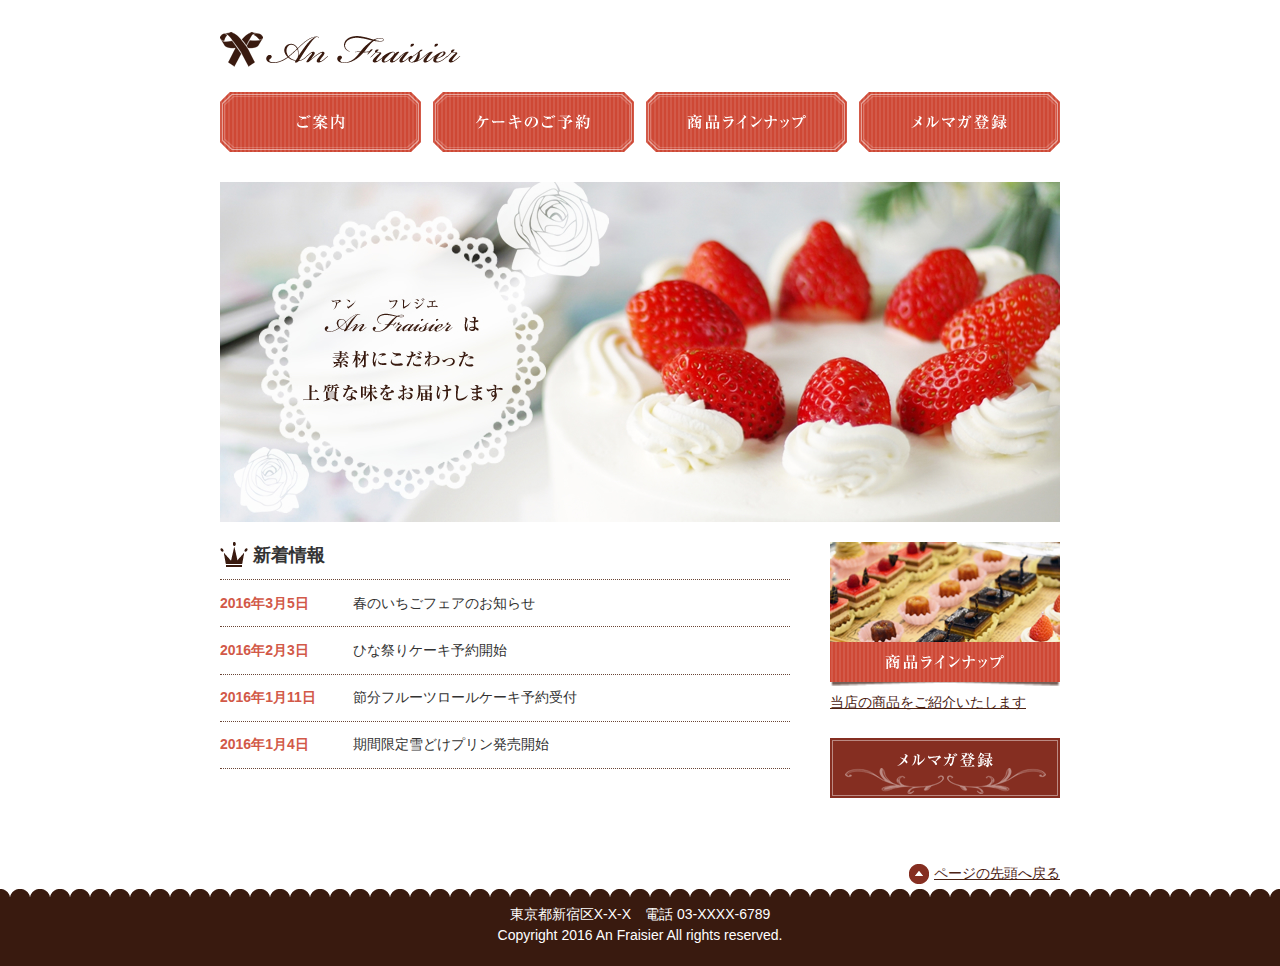
<file: site/index.html>
﻿<!DOCTYPE html>
<html lang="ja">
<head>
<meta charset="UTF-8">
<title>ご案内 - An Fraisier</title>
<link rel="stylesheet" href="css/style.css">
<link rel="stylesheet" href="css/responsive.css" media="screen and (max-width: 767px)">
</head>

<body>
<header id="top">
	<h1><a href="index.html"><img src="images/logo.png" alt="An Fraisier"></a></h1>
</header>
<nav>
	<ul>
		<li id="nav_info"><a href="info.html">ご案内</a></li>
		<li id="nav_reserve"><a href="reserve.html">ケーキのご予約</a></li>
		<li id="nav_lineup"><a href="lineup.html">商品ラインナップ</a></li>
		<li id="nav_mailmagazine"><a href="mailmagazine.html">メルマガ登録</a></li>
	</ul>
</nav>
<div id="pickup_area">
	<ul>
		<li class="now"><img src="images/pickup_image1.jpg" alt="An Fraisierは素材にこだわった上品な味をお届けします" class="image1"></li>
		<li><img src="images/pickup_image2.jpg" alt="春のいちごフェア　3月12日（土）～4月10日（日）いちごを使用したケーキ全品2割引　該当商品3つ以上お買い上げでマカロンプレゼント" class="image2"></li>
		<li><img src="images/pickup_image3.jpg" alt="ハートのマカロン　4月29日（土）～6月26日（日）期間限定発売" class="image3"></li>
	</ul>
</div>
<div id="contents">
	<div id="main">
		<section id="news">
			<h2>新着情報</h2>
				<ul>
					<li><time datetime="2016-03-05">2016年3月5日</time>春のいちごフェアのお知らせ</li>
					<li><time datetime="2016-02-03">2016年2月3日</time>ひな祭りケーキ予約開始</li>
					<li><time datetime="2016-01-11">2016年1月11日</time>節分フルーツロールケーキ予約受付</li>
					<li><time datetime="2016-01-04">2016年1月4日</time>期間限定雪どけプリン発売開始</li>
				</ul>
		</section>
	</div>
	<div id="sub">
		<aside>
		   <a href="lineup.html">
			<div class="aside_banner">
				<dl>
				<dt><img src="images/banner_lineup.png" alt="商品ラインナップ"></dt>
				<dd>当店の商品をご紹介いたします</dd>
				</dl>
			</div>
		   </a>
			<div class="aside_banner">
				<a href="mailmagazine.html">
				<p><img src="images/banner_mailmagazine.png" alt="メルマガ登録"></p>
				</a>
			</div>
		</aside>
	</div>
</div>
<footer>
	<p id="pagetop"><a href="#top">ページの先頭へ戻る</a></p>
	<div id="footer_inner">
		<address>東京都新宿区X-X-X　電話 03-XXXX-6789</address>
		<p id="copyright"><small>Copyright 2016 An Fraisier All rights reserved.</small></p>
	</div>
</footer>
<script src="js/slideshow.js"></script>
</body>
</html>
</file>
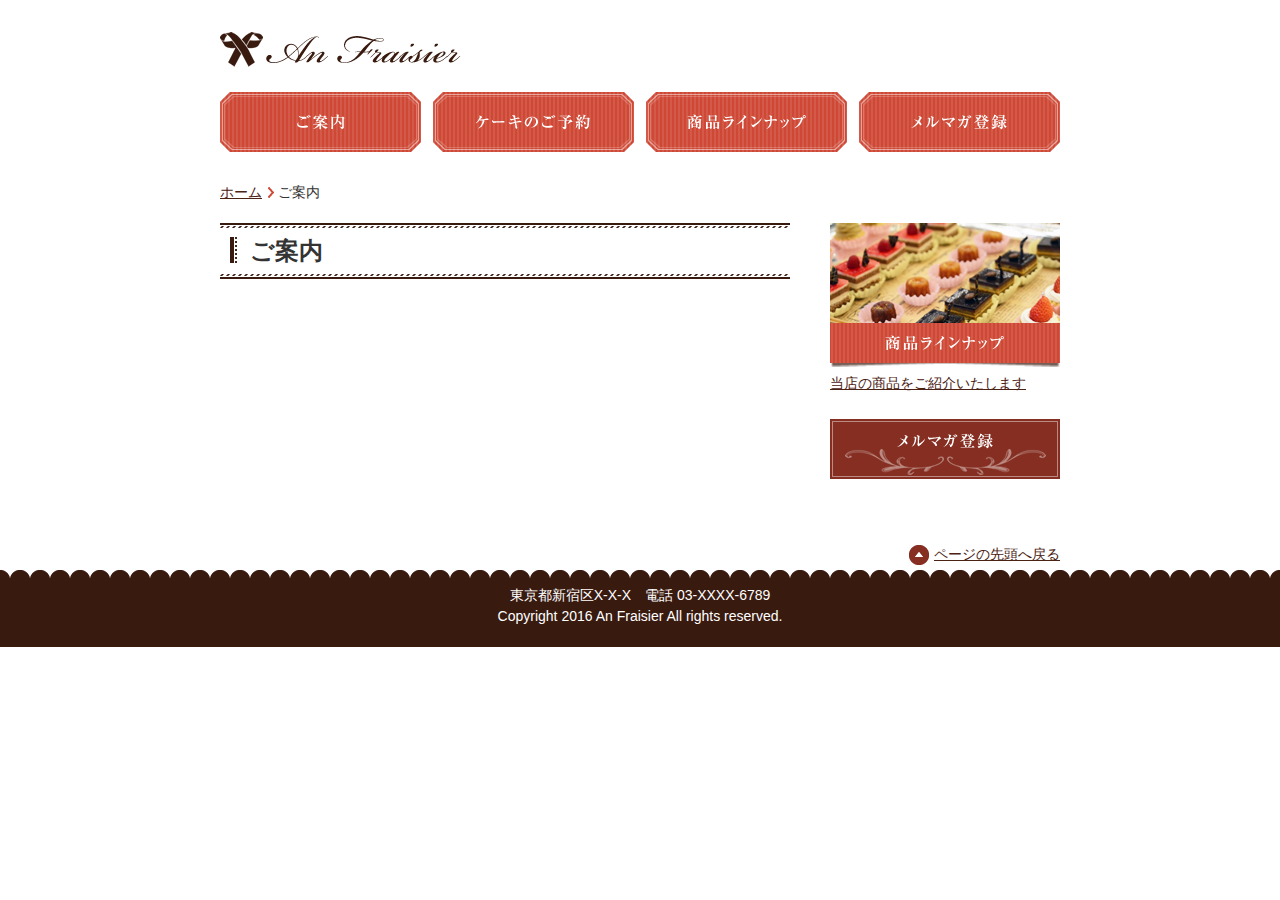
<file: site/base.html>
﻿<!DOCTYPE html>
<html lang="ja">
<head>
<meta charset="UTF-8">
<title>ご案内 - An Fraisier</title>
<link rel="stylesheet" href="css/style.css">
</head>

<body>
<header id="top">
	<h1><a href="index.html"><img src="images/logo.png" alt="An Fraisier"></a></h1>
</header>
<nav>
	<ul>
		<li id="nav_info"><a href="info.html">ご案内</a></li>
		<li id="nav_reserve"><a href="reserve.html">ケーキのご予約</a></li>
		<li id="nav_lineup"><a href="lineup.html">商品ラインナップ</a></li>
		<li id="nav_mailmagazine"><a href="mailmagazine.html">メルマガ登録</a></li>
	</ul>
</nav>
<div id="path_level">
	<ol>
		<li><a href="index.html">ホーム</a></li>
		<li>ご案内</li>
	</ol>
</div>
<div id="contents">
	<div id="main">
		<article>
			<h1>ご案内</h1>
		</article>
	</div>
	<div id="sub">
		<aside>
		   <a href="lineup.html">
			<div class="aside_banner">
				<dl>
				<dt><img src="images/banner_lineup.png" alt="商品ラインナップ"></dt>
				<dd>当店の商品をご紹介いたします</dd>
				</dl>
			</div>
		   </a>
			<div class="aside_banner">
				<a href="mailmagazine.html">
				<p><img src="images/banner_mailmagazine.png" alt="メルマガ登録"></p>
				</a>
			</div>
		</aside>
	</div>
</div>
<footer>
	<p id="pagetop"><a href="#top">ページの先頭へ戻る</a></p>
	<div id="footer_inner">
		<address>東京都新宿区X-X-X　電話 03-XXXX-6789</address>
		<p id="copyright"><small>Copyright 2016 An Fraisier All rights reserved.</small></p>
	</div>
</footer>
</body>
</html>
</file>
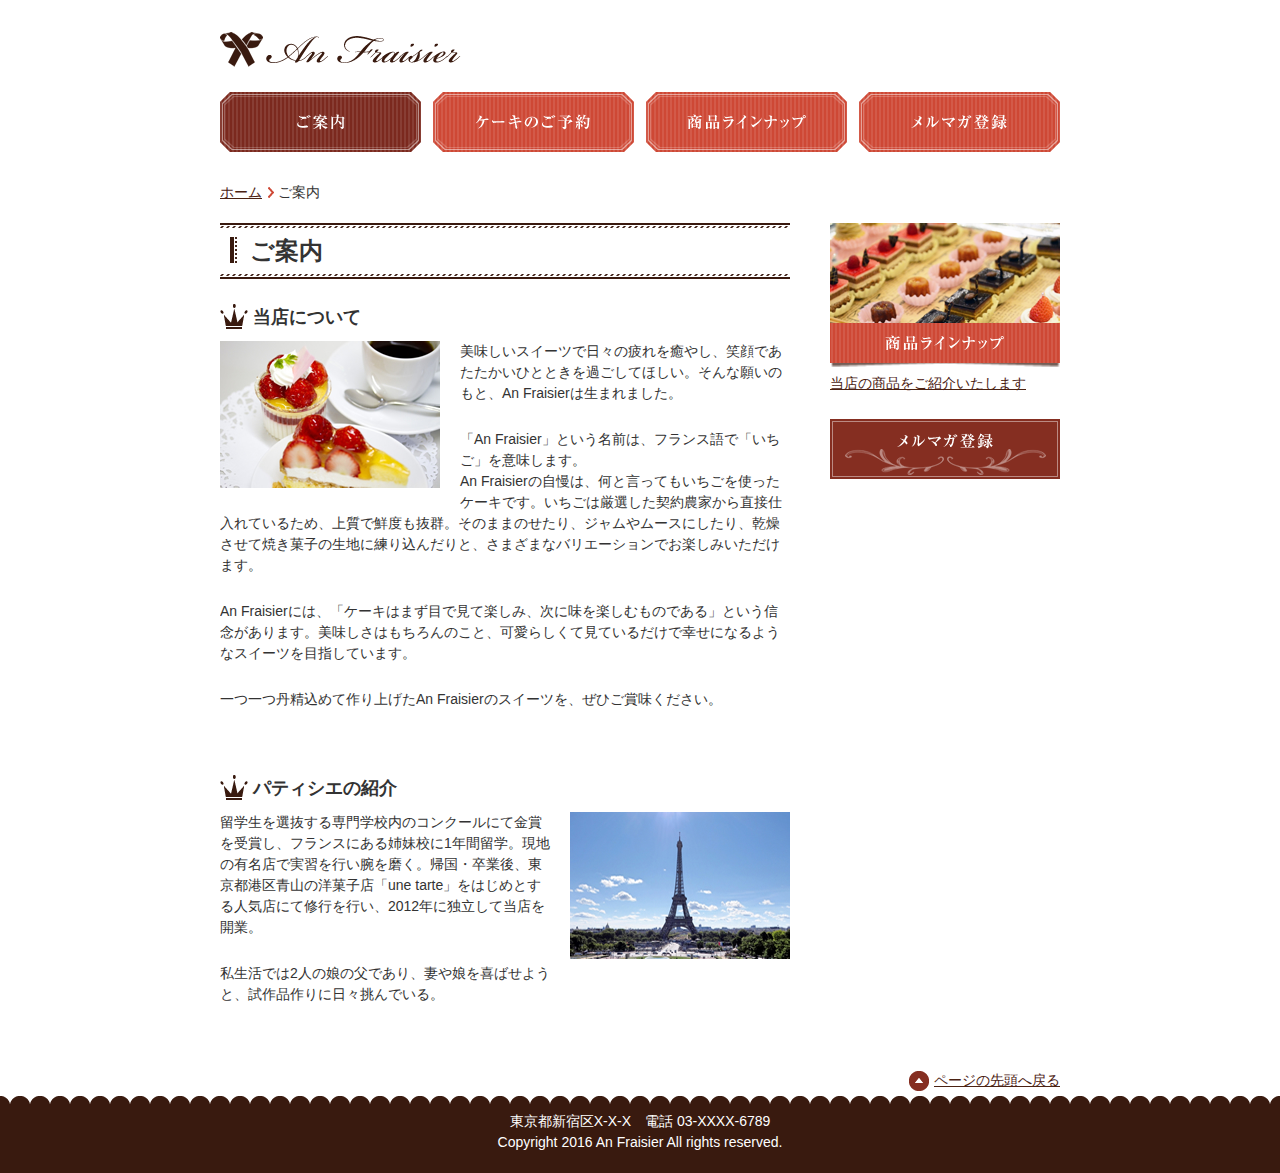
<file: site/info.html>
﻿<!DOCTYPE html>
<html lang="ja">
<head>
<meta charset="UTF-8">
<title>ご案内 - An Fraisier</title>
<link rel="stylesheet" href="css/style.css">
</head>

<body id="info">
<header id="top">
	<h1><a href="index.html"><img src="images/logo.png" alt="An Fraisier"></a></h1>
</header>
<nav>
	<ul>
		<li id="nav_info"><a href="info.html">ご案内</a></li>
		<li id="nav_reserve"><a href="reserve.html">ケーキのご予約</a></li>
		<li id="nav_lineup"><a href="lineup.html">商品ラインナップ</a></li>
		<li id="nav_mailmagazine"><a href="mailmagazine.html">メルマガ登録</a></li>
	</ul>
</nav>
<div id="path_level">
	<ol>
		<li><a href="index.html">ホーム</a></li>
		<li>ご案内</li>
	</ol>
</div>
<div id="contents">
	<div id="main">
		<article>
			<h1>ご案内</h1>
			<section class="section_area">
				<h2>当店について</h2>
				<p><img src="images/photo_info1.jpg" alt="" class="photo_left">美味しいスイーツで日々の疲れを癒やし、笑顔であたたかいひとときを過ごしてほしい。そんな願いのもと、An Fraisierは生まれました。</p>
				<p>「An Fraisier」という名前は、フランス語で「いちご」を意味します。<br>An Fraisierの自慢は、何と言ってもいちごを使ったケーキです。いちごは厳選した契約農家から直接仕入れているため、上質で鮮度も抜群。そのままのせたり、ジャムやムースにしたり、乾燥させて焼き菓子の生地に練り込んだりと、さまざまなバリエーションでお楽しみいただけます。</p>
				<p>An Fraisierには、「ケーキはまず目で見て楽しみ、次に味を楽しむものである」という信念があります。美味しさはもちろんのこと、可愛らしくて見ているだけで幸せになるようなスイーツを目指しています。</p>
				<p>一つ一つ丹精込めて作り上げたAn Fraisierのスイーツを、ぜひご賞味ください。</p>
			</section>
			<section class="section_area">
				<h2>パティシエの紹介</h2>
				<p><img src="images/photo_info2.jpg" alt="" class="photo_right">留学生を選抜する専門学校内のコンクールにて金賞を受賞し、フランスにある姉妹校に1年間留学。現地の有名店で実習を行い腕を磨く。帰国・卒業後、東京都港区青山の洋菓子店「une tarte」をはじめとする人気店にて修行を行い、2012年に独立して当店を開業。</p>
				<p>私生活では2人の娘の父であり、妻や娘を喜ばせようと、試作品作りに日々挑んでいる。</p>
			</section>
		</article>
	</div>
	<div id="sub">
		<aside>
		   <a href="lineup.html">
			<div class="aside_banner">
				<dl>
				<dt><img src="images/banner_lineup.png" alt="商品ラインナップ"></dt>
				<dd>当店の商品をご紹介いたします</dd>
				</dl>
			</div>
		   </a>
			<div class="aside_banner">
				<a href="mailmagazine.html">
				<p><img src="images/banner_mailmagazine.png" alt="メルマガ登録"></p>
				</a>
			</div>
		</aside>
	</div>
</div>
<footer>
	<p id="pagetop"><a href="#top">ページの先頭へ戻る</a></p>
	<div id="footer_inner">
		<address>東京都新宿区X-X-X　電話 03-XXXX-6789</address>
		<p id="copyright"><small>Copyright 2016 An Fraisier All rights reserved.</small></p>
	</div>
</footer>
</body>
</html>
</file>
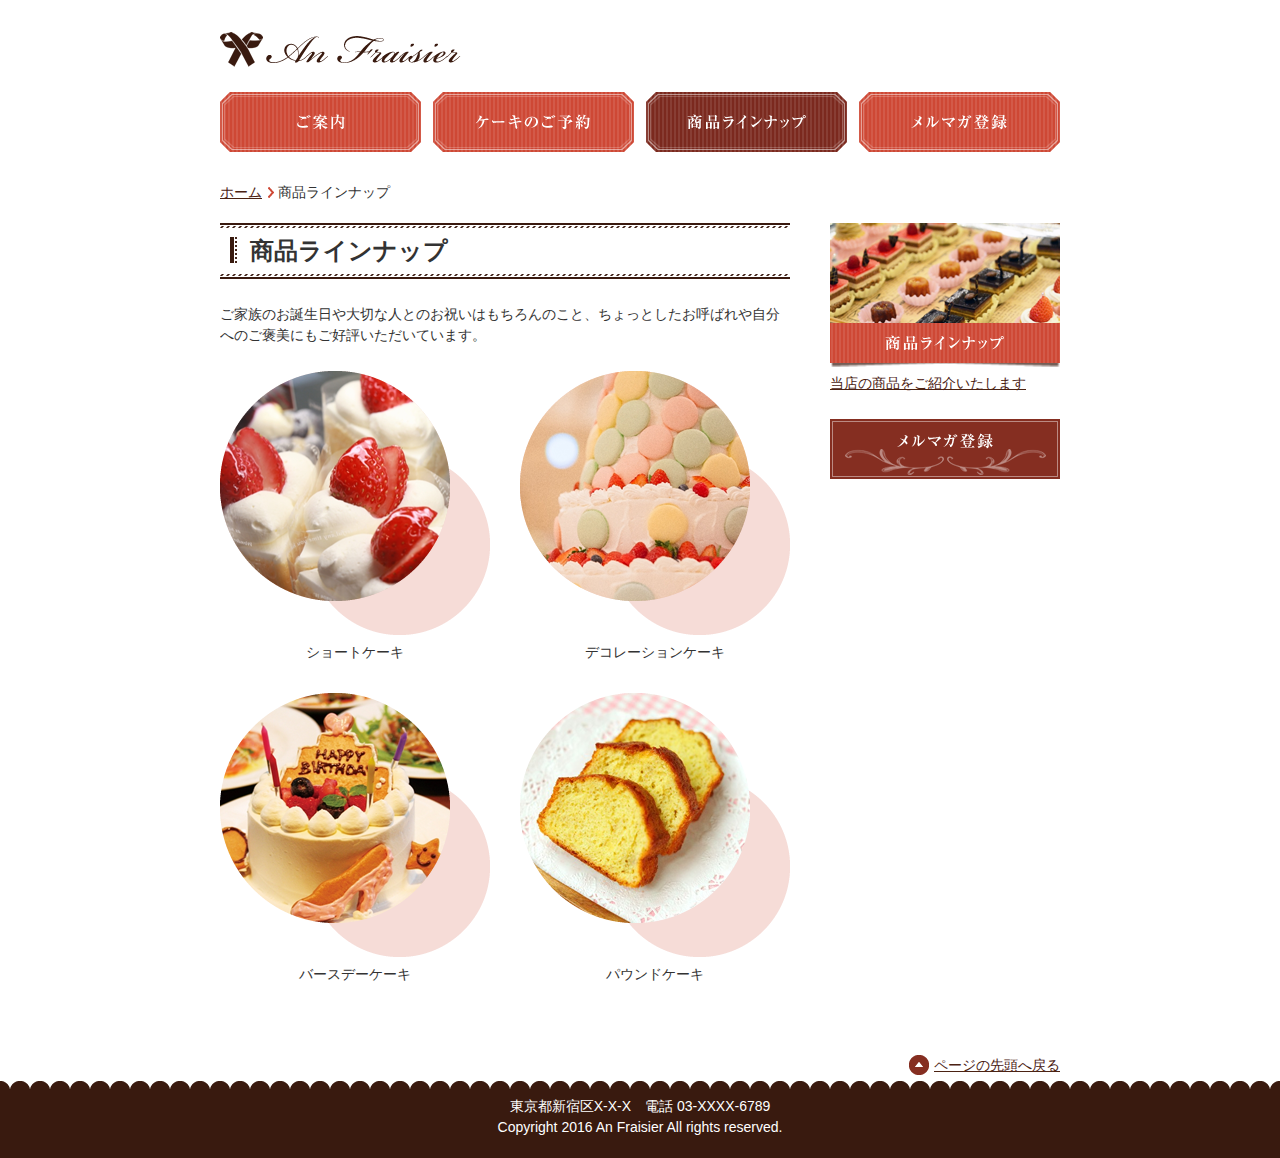
<file: site/lineup.html>
﻿<!DOCTYPE html>
<html lang="ja">
<head>
<meta charset="UTF-8">
<title>商品ラインナップ - An Fraisier</title>
<link rel="stylesheet" href="css/style.css">
</head>

<body id="lineup">
<header id="top">
	<h1><a href="index.html"><img src="images/logo.png" alt="An Fraisier"></a></h1>
</header>
<nav>
	<ul>
		<li id="nav_info"><a href="info.html">ご案内</a></li>
		<li id="nav_reserve"><a href="reserve.html">ケーキのご予約</a></li>
		<li id="nav_lineup"><a href="lineup.html">商品ラインナップ</a></li>
		<li id="nav_mailmagazine"><a href="mailmagazine.html">メルマガ登録</a></li>
	</ul>
</nav>
<div id="path_level">
	<ol>
		<li><a href="index.html">ホーム</a></li>
		<li>商品ラインナップ</li>
	</ol>
</div>
<div id="contents">
	<div id="main">
		<article>
			<h1>商品ラインナップ</h1>
			<p>ご家族のお誕生日や大切な人とのお祝いはもちろんのこと、ちょっとしたお呼ばれや自分へのご褒美にもご好評いただいています。</p>
			<div class="lineup_area">
				<figure><img src="images/photo_lineup1.png">
				<figcaption>ショートケーキ</figcaption></figure>
				<figure><img src="images/photo_lineup2.png">
				<figcaption>デコレーションケーキ</figcaption></figure>
			</div>
			<div class="lineup_area">
				<figure><img src="images/photo_lineup3.png">
				<figcaption>バースデーケーキ</figcaption></figure>
				<figure><img src="images/photo_lineup4.png">
				<figcaption>パウンドケーキ</figcaption></figure>
			</div>
		</article>
	</div>
	<div id="sub">
		<aside>
		   <a href="lineup.html">
			<div class="aside_banner">
				<dl>
				<dt><img src="images/banner_lineup.png" alt="商品ラインナップ"></dt>
				<dd>当店の商品をご紹介いたします</dd>
				</dl>
			</div>
		   </a>
			<div class="aside_banner">
				<a href="mailmagazine.html">
				<p><img src="images/banner_mailmagazine.png" alt="メルマガ登録"></p>
				</a>
			</div>
		</aside>
	</div>
</div>
<footer>
	<p id="pagetop"><a href="#top">ページの先頭へ戻る</a></p>
	<div id="footer_inner">
		<address>東京都新宿区X-X-X　電話 03-XXXX-6789</address>
		<p id="copyright"><small>Copyright 2016 An Fraisier All rights reserved.</small></p>
	</div>
</footer>
</body>
</html>
</file>
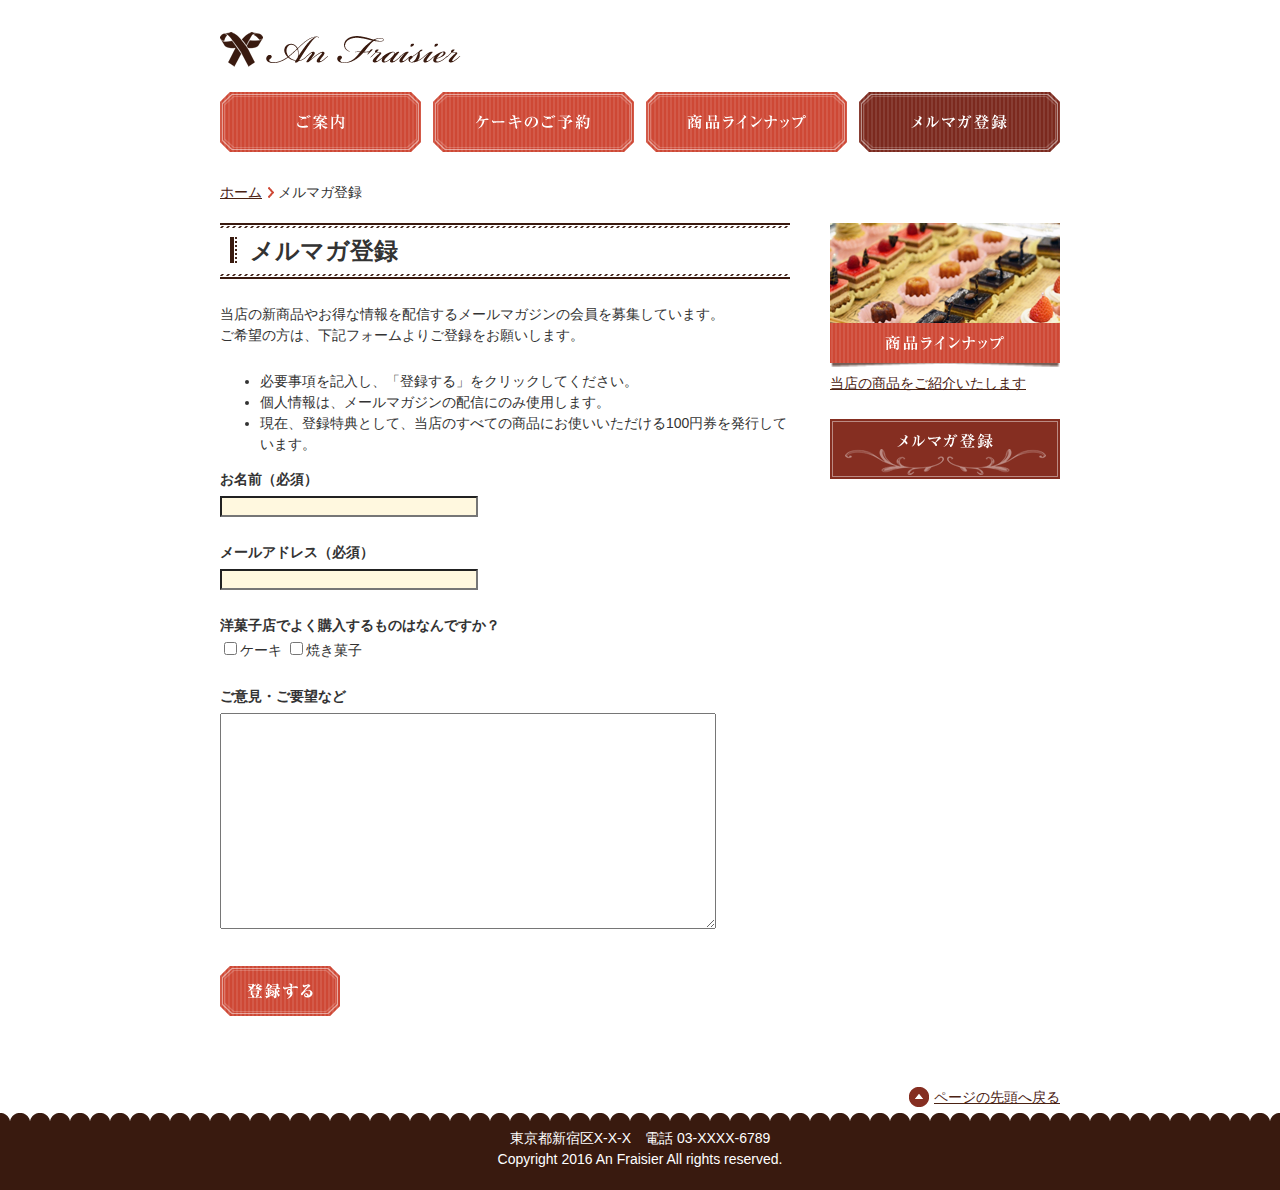
<file: site/mailmagazine.html>
﻿<!DOCTYPE html>
<html lang="ja">
<head>
<meta charset="UTF-8">
<title>メルマガ登録 - An Fraisier</title>
<link rel="stylesheet" href="css/style.css">
</head>

<body id="mailmagazine">
<header id="top">
	<h1><a href="index.html"><img src="images/logo.png" alt="An Fraisier"></a></h1>
</header>
<nav>
	<ul>
		<li id="nav_info"><a href="info.html">ご案内</a></li>
		<li id="nav_reserve"><a href="reserve.html">ケーキのご予約</a></li>
		<li id="nav_lineup"><a href="lineup.html">商品ラインナップ</a></li>
		<li id="nav_mailmagazine"><a href="mailmagazine.html">メルマガ登録</a></li>
	</ul>
</nav>
<div id="path_level">
	<ol>
		<li><a href="index.html">ホーム</a></li>
		<li>メルマガ登録</li>
	</ol>
</div>
<div id="contents">
	<div id="main">
		<article>
			<h1>メルマガ登録</h1>
			<p>当店の新商品やお得な情報を配信するメールマガジンの会員を募集しています。<br>ご希望の方は、下記フォームよりご登録をお願いします。</p>
			<ul>
				<li>必要事項を記入し、「登録する」をクリックしてください。</li>
				<li>個人情報は、メールマガジンの配信にのみ使用します。</li>
				<li>現在、登録特典として、当店のすべての商品にお使いいただける100円券を発行しています。</li>
			</ul>
			<form action="#">
				<p><label>お名前（必須）<br>
				<input type="text" name="name" required></label></p>
				<p><label>メールアドレス（必須）<br>
				<input type="email" name="mail" required></label></p>
				<p>洋菓子店でよく購入するものはなんですか？<br>
				<label class="checklabel"><input type="checkbox" name="buy" value="cake">ケーキ</label>
				<label class="checklabel"><input type="checkbox" name="buy" value="bake">焼き菓子</label></p>
				<p><label>ご意見・ご要望など<br>
				<textarea name="content"></textarea></label></p>
				<p><input type="image" src="images/entry.png" alt="登録する"></p>
			</form>
		</article>
	</div>
	<div id="sub">
		<aside>
		   <a href="lineup.html">
			<div class="aside_banner">
				<dl>
				<dt><img src="images/banner_lineup.png" alt="商品ラインナップ"></dt>
				<dd>当店の商品をご紹介いたします</dd>
				</dl>
			</div>
		   </a>
			<div class="aside_banner">
				<a href="mailmagazine.html">
				<p><img src="images/banner_mailmagazine.png" alt="メルマガ登録"></p>
				</a>
			</div>
		</aside>
	</div>
</div>
<footer>
	<p id="pagetop"><a href="#top">ページの先頭へ戻る</a></p>
	<div id="footer_inner">
		<address>東京都新宿区X-X-X　電話 03-XXXX-6789</address>
		<p id="copyright"><small>Copyright 2016 An Fraisier All rights reserved.</small></p>
	</div>
</footer>
</body>
</html>
</file>
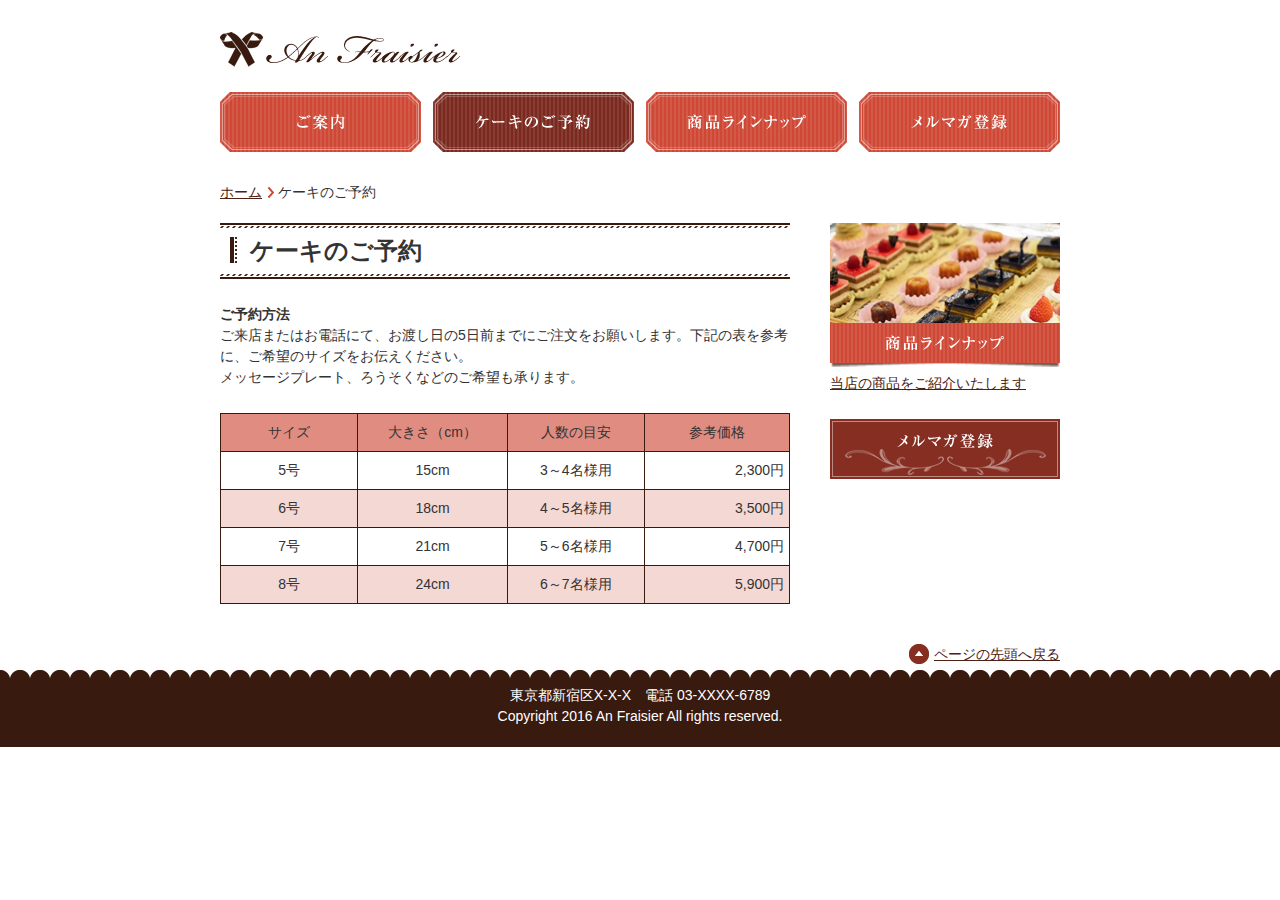
<file: site/reserve.html>
﻿<!DOCTYPE html>
<html lang="ja">
<head>
<meta charset="UTF-8">
<title>ケーキのご予約 - An Fraisier</title>
<link rel="stylesheet" href="css/style.css">
</head>

<body id="reserve">
<header id="top">
	<h1><a href="index.html"><img src="images/logo.png" alt="An Fraisier"></a></h1>
</header>
<nav>
	<ul>
		<li id="nav_info"><a href="info.html">ご案内</a></li>
		<li id="nav_reserve"><a href="reserve.html">ケーキのご予約</a></li>
		<li id="nav_lineup"><a href="lineup.html">商品ラインナップ</a></li>
		<li id="nav_mailmagazine"><a href="mailmagazine.html">メルマガ登録</a></li>
	</ul>
</nav>
<div id="path_level">
	<ol>
		<li><a href="index.html">ホーム</a></li>
		<li>ケーキのご予約</li>
	</ol>
</div>
<div id="contents">
	<div id="main">
		<article>
			<h1>ケーキのご予約</h1>
			<table>
			  <caption>
			  <strong>ご予約方法</strong><p>ご来店またはお電話にて、お渡し日の5日前までにご注文をお願いします。下記の表を参考に、ご希望のサイズをお伝えください。<br>メッセージプレート、ろうそくなどのご希望も承ります。</p>
				<thead>
				<tr>
					<th scope="col">サイズ</th>
					<th scope="col">大きさ（cm）</th>
					<th scope="col">人数の目安</th>
					<th scope="col">参考価格</th>
				</tr>
				</thead>
				<tbody>
				<tr>
					<th scope="row">5号</th>
					<td>15cm</td><td>3～4名様用</td>
					<td class="fee">2,300円</td>
				</tr>
				<tr>	
					<th scope="row">6号</th>
					<td>18cm</td><td>4～5名様用</td>
					<td class="fee">3,500円</td>
				</tr>
				<tr>
					<th scope="row">7号</th>
					<td>21cm</td><td>5～6名様用</td>
					<td class="fee">4,700円</td>
				</tr>
				<tr>
					<th scope="row">8号</th>
					<td>24cm</td><td>6～7名様用</td>
					<td class="fee">5,900円</td>
				</tr>
				</tbody>
			  </caption>
			</table>
		</article>
	</div>
	<div id="sub">
		<aside>
		   <a href="lineup.html">
			<div class="aside_banner">
				<dl>
				<dt><img src="images/banner_lineup.png" alt="商品ラインナップ"></dt>
				<dd>当店の商品をご紹介いたします</dd>
				</dl>
			</div>
		   </a>
			<div class="aside_banner">
				<a href="mailmagazine.html">
				<p><img src="images/banner_mailmagazine.png" alt="メルマガ登録"></p>
				</a>
			</div>
		</aside>
	</div>
</div>
<footer>
	<p id="pagetop"><a href="#top">ページの先頭へ戻る</a></p>
	<div id="footer_inner">
		<address>東京都新宿区X-X-X　電話 03-XXXX-6789</address>
		<p id="copyright"><small>Copyright 2016 An Fraisier All rights reserved.</small></p>
	</div>
</footer>
</body>
</html>
</file>
<file: site/css/style.css>
﻿@charset "utf-8";

/* 基本レイアウト ここから↓ */
@import url(common.css);

body {
	line-height: 1.5;
}
header, nav, #path_level, #contents, footer #pagetop {
	width: 840px;
	margin-left: auto;
	margin-right: auto;
}
nav ul {
	list-style-type: none;
	margin: 0 -12px 30px 0;
	padding-left: 0;
	overflow: hidden;
}
nav ul li {
	width: 201px;
	margin-right: 12px;
	float: left;
}
nav ul li a {
	display: block;
	height: 0;
	padding-top: 60px;
	overflow: hidden;
}
nav ul li#nav_info a {
	background-image: url(../images/nav1.png);
}
nav ul li#nav_reserve a {
	background-image: url(../images/nav2.png);
}
nav ul li#nav_lineup a {
	background-image: url(../images/nav3.png);
}
nav ul li#nav_mailmagazine a {
	background-image: url(../images/nav4.png);
}
#main {
	width: 570px;
	float: left;
}
#sub {
	width: 230px;
	float: right;
}
footer #pagetop a {
	display: block;
	float: right;
}
footer #footer_inner {
	clear: both;
}
#main h1 {
	margin: 0 0 25px 0;
	padding: 10px 0 10px 30px;
	background-image: url(../images/h1_head.png),url(../images/h1_foot.png);
	background-repeat: no-repeat,repeat-x;
	background-position: left top, left bottom;
	font-size: 1.7em;
}
#info #nav_info a, #reserve #nav_reserve a, #lineup #nav_lineup a, #mailmagazine #nav_mailmagazine a, nav ul li a:hover {
	background-position: 0 -60px;
}
/* 基本レイアウト ここまで↑ */

/* トップページ ここから↓ */
#news ul {
	list-style-type: none;
	margin: 0;
	padding: 0;
	border-top: 1px dotted #6b4636;
}
#news ul li {
	padding: 0.9em 0 0.9em 9.5em;
	border-bottom: 1px dotted #6b4636;
	text-indent: -9.5em;
}
/* トップページ ここまで↑ */

/* 「ご案内」ページ ここから↓ */
.section_area {
	margin-bottom: 40px;
	overflow: hidden;
}
.section_area:last-child {
	margin-bottom: 0;
}
/* 「ご案内」ページ ここまで↑ */

/* 「ケーキのご予約」ページ ここから↓ */
table thead {
	background-color: #e08c81;
}
table tbody tr:nth-child(even) {
	background-color: #f3d8d3;
}		
/* 「ケーキのご予約」ページ ここまで↑ */

/* 「商品ラインナップ」ページ ここから↓ */
.lineup_area figure {
	width: 270px;
	margin: 0 30px 30px 0;
	float: left;
}
.lineup_area figure:nth-child(2) {
	margin-right: 0;
}
.lineup_area figcaption {
	text-align: center;
}	
/* 「商品ラインナップ」ページ ここまで↑ */

/* 「メルマガ登録」ページ ここから↓ */
input[required] {
	width: 250px;
	background-color: #fff8df;
}
/* 「メルマガ登録」ページ ここまで↑ */
</file>
<file: site/css/responsive.css>
﻿@charset "utf-8";

header, nav, #pickup_area, #contents, footer #pagetop {
	width: 100%;
}
header h1 img{
	width: 100%;
	max-width: 241px;
}
nav ul {
	list-style-type: none;
	margin: 0;
	overflow: hidden;
}
#pickup_area {
	padding-top: 10px;
}
#pickup_area ul li img {
	width: 100%;
}
#main {
	width: auto;
	float: none;
}
nav ul li#nav_info,
nav ul li#nav_reserve,
nav ul li#nav_lineup,
nav ul li#nav_mailmagazine {
	width: 100%;
	margin: 0;
}
nav ul li#nav_info a,
nav ul li#nav_reserve a,
nav ul li#nav_lineup a,
nav ul li#nav_mailmagazine a {
	display: block;
	height: auto;
	margin-bottom: 1px;
	padding: 15px 0 15px 0;
	background-image: none;
	background-color: #d35a49;
	color: #ffffff;
	text-align: center;
	text-decoration: none;
}
nav ul li#nav_info a:hover,
nav ul li#nav_reserve a:hover,
nav ul li#nav_lineup a:hover,
nav ul li#nav_mailmagazine a:hover {
	background-color: #7b291e;
}
#news ul li {
	padding: 10px 0 10px 0;
	text-indent: 0;
}
#news ul li time {
	display: block;
	width: auto;
	margin-bottom: 5px;
}
#sub {
	width: 100%;
	max-width: 230px;
	margin-top: 50px;
	float: none;
}
#sub img {
	width: 100%;
	max-width: 230px;
}
</file>
